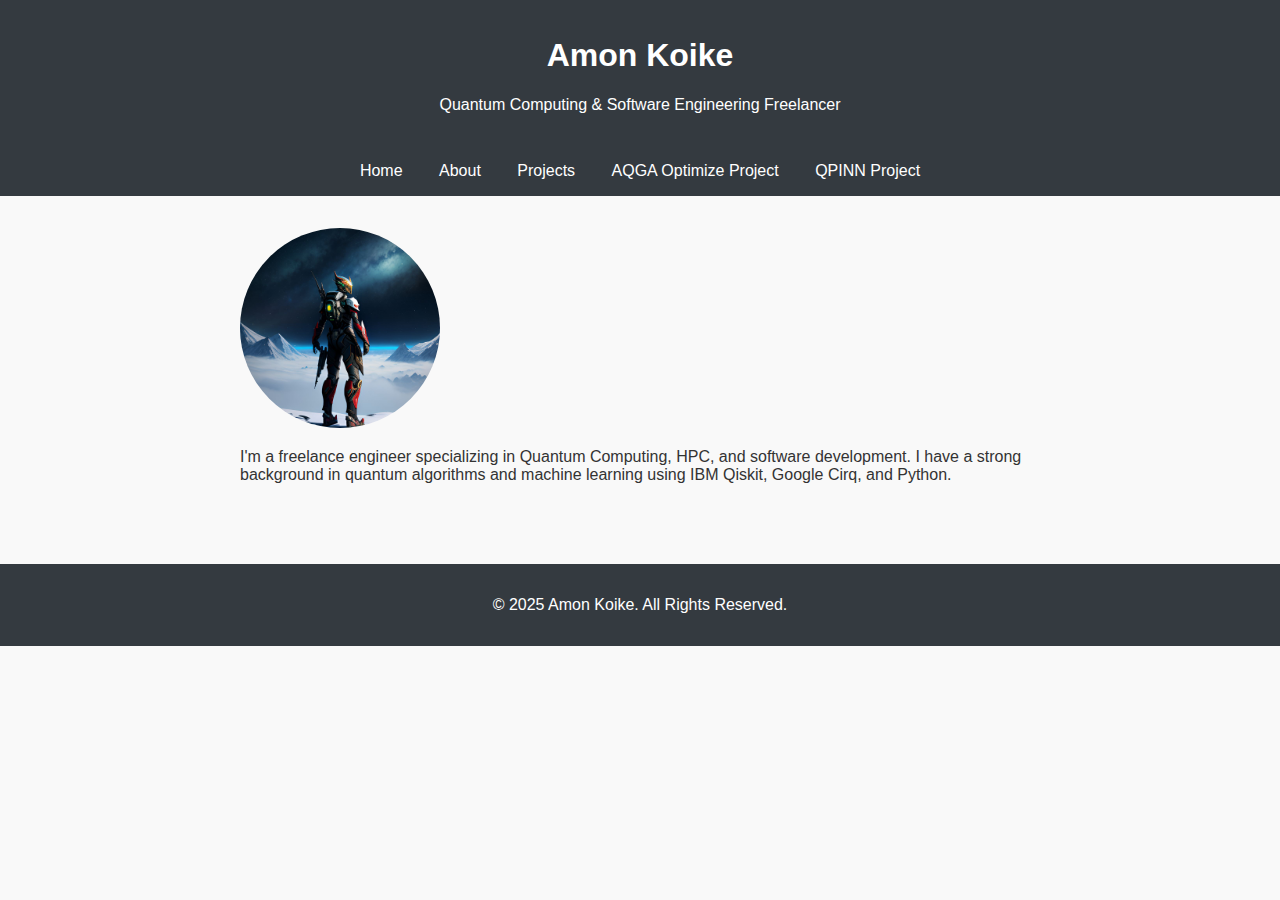
<file: index.html>
<!DOCTYPE html>
<html lang="en">
<head>
  <meta charset="UTF-8">
  <meta name="viewport" content="width=device-width, initial-scale=1.0">
  <title>Amon Koike | Quantum Computing Portfolio</title>
  <link rel="stylesheet" href="css/style.css">
</head>
<body>
  <header>
    <h1>Amon Koike</h1>
    <p>Quantum Computing & Software Engineering Freelancer</p>
  </header>

  <nav>
    <a href="index.html">Home</a>
    <a href="about.html">About</a>
    <a href="projects.html">Projects</a>
    <a href="aqga.html">AQGA Optimize Project</a>
    <a href="qpinn.html">QPINN Project</a> <!-- ← 新規リンクを追加 -->
  </nav>

  <section class="intro">
    <img src="assets/profile.jpg" alt="Profile Picture" class="profile-img">
    <p>
      I'm a freelance engineer specializing in Quantum Computing, HPC, and software development.
      I have a strong background in quantum algorithms and machine learning using IBM Qiskit, Google Cirq, and Python.
    </p>
  </section>

  <footer>
    <p>© 2025 Amon Koike. All Rights Reserved.</p>
  </footer>
</body>
</html>
</file>
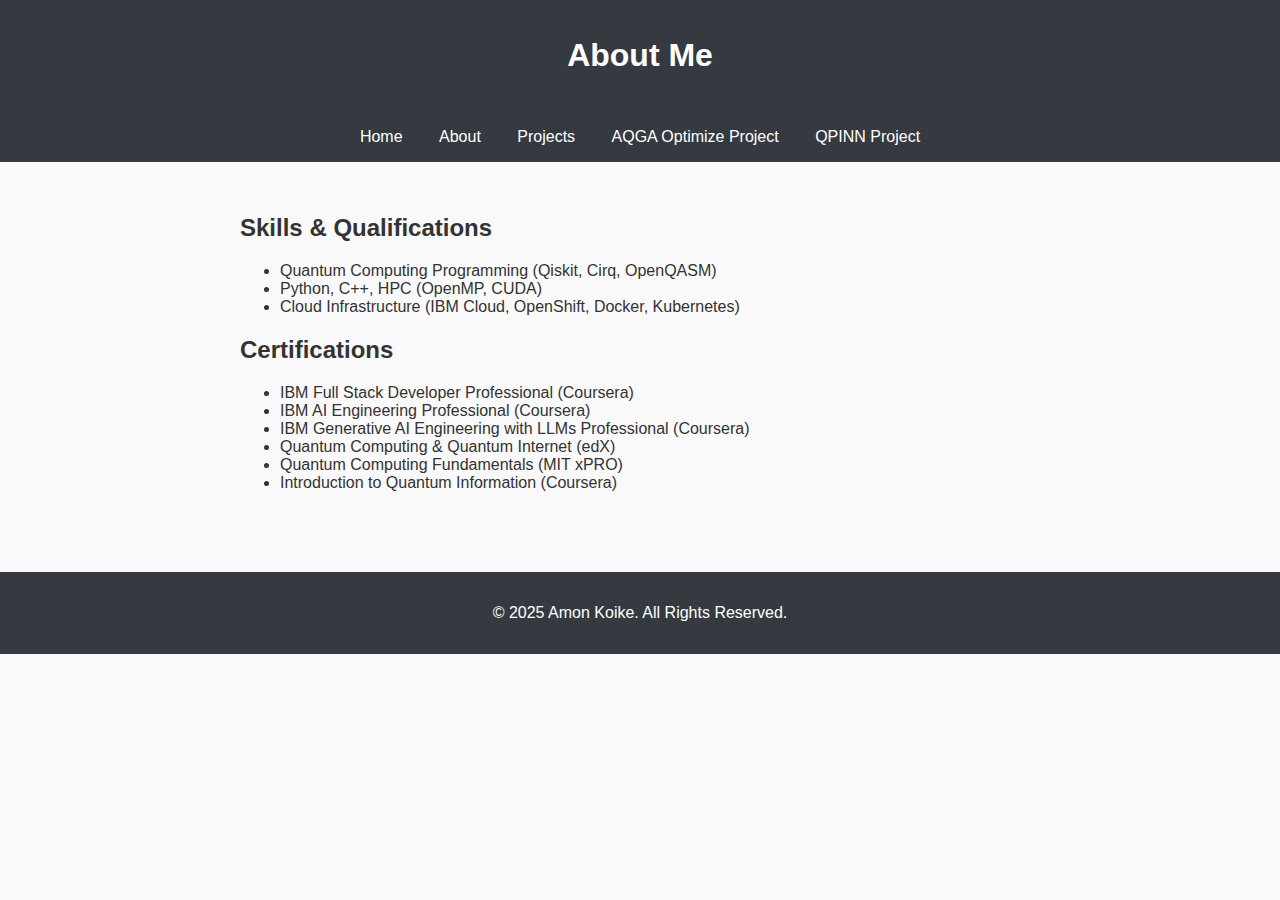
<file: about.html>
<!DOCTYPE html>
<html lang="en">
<head>
  <meta charset="UTF-8">
  <meta name="viewport" content="width=device-width, initial-scale=1.0">
  <title>About | Amon Koike</title>
  <link rel="stylesheet" href="css/style.css">
</head>
<body>
  <header>
    <h1>About Me</h1>
  </header>

  <nav>
    <a href="index.html">Home</a>
    <a href="about.html">About</a>
    <a href="projects.html">Projects</a>
    <a href="aqga.html">AQGA Optimize Project</a>
    <a href="qpinn.html">QPINN Project</a> <!-- ← 新規リンクを追加 -->
  </nav>

  <section class="about">
    <h2>Skills & Qualifications</h2>
    <ul>
      <li>Quantum Computing Programming (Qiskit, Cirq, OpenQASM)</li>
      <li>Python, C++, HPC (OpenMP, CUDA)</li>
      <li>Cloud Infrastructure (IBM Cloud, OpenShift, Docker, Kubernetes)</li>
    </ul>

    <h2>Certifications</h2>
    <ul>
      <li>IBM Full Stack Developer Professional (Coursera)</li>
      <li>IBM AI Engineering Professional (Coursera)</li>
      <li>IBM Generative AI Engineering with LLMs Professional (Coursera)</li>
      <li>Quantum Computing & Quantum Internet (edX)</li>
      <li>Quantum Computing Fundamentals (MIT xPRO)</li>
      <li>Introduction to Quantum Information (Coursera)</li>
      
    </ul>
  </section>

  <footer>
    <p>© 2025 Amon Koike. All Rights Reserved.</p>
  </footer>
</body>
</html>
</file>
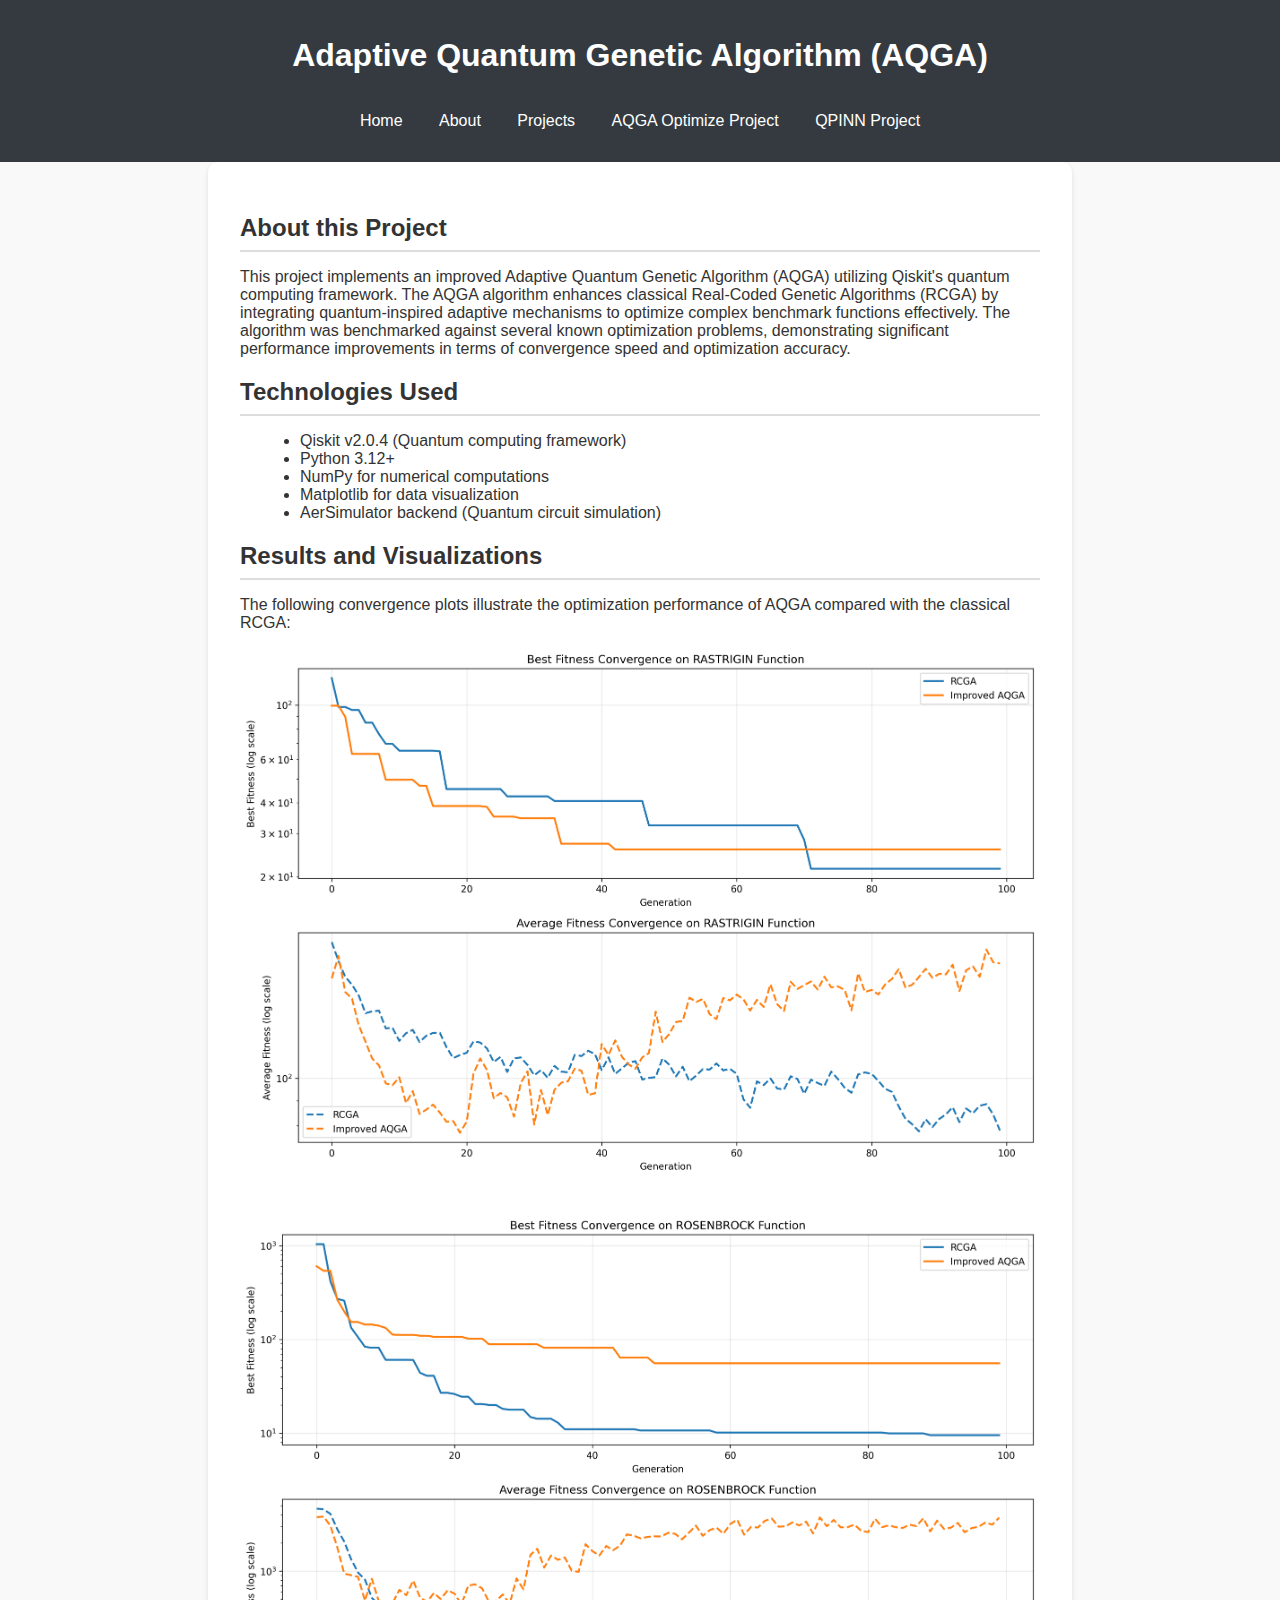
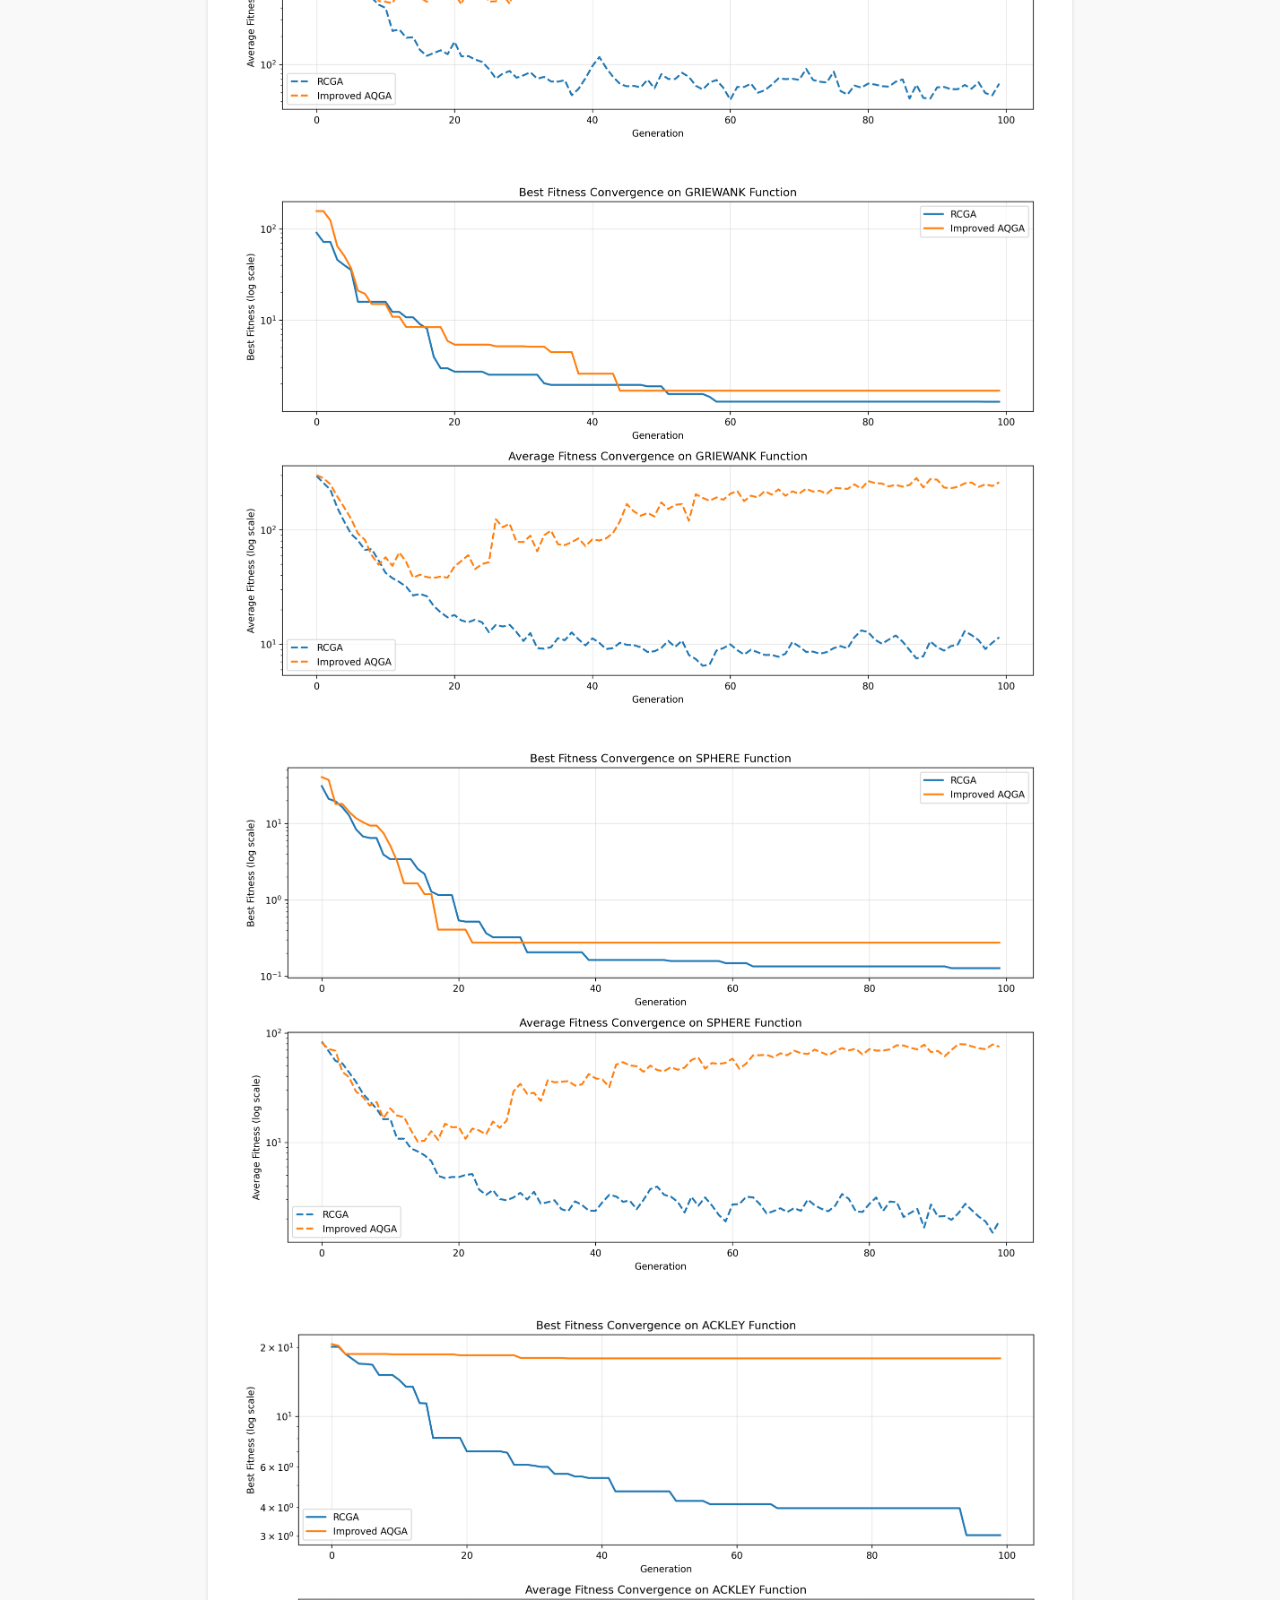
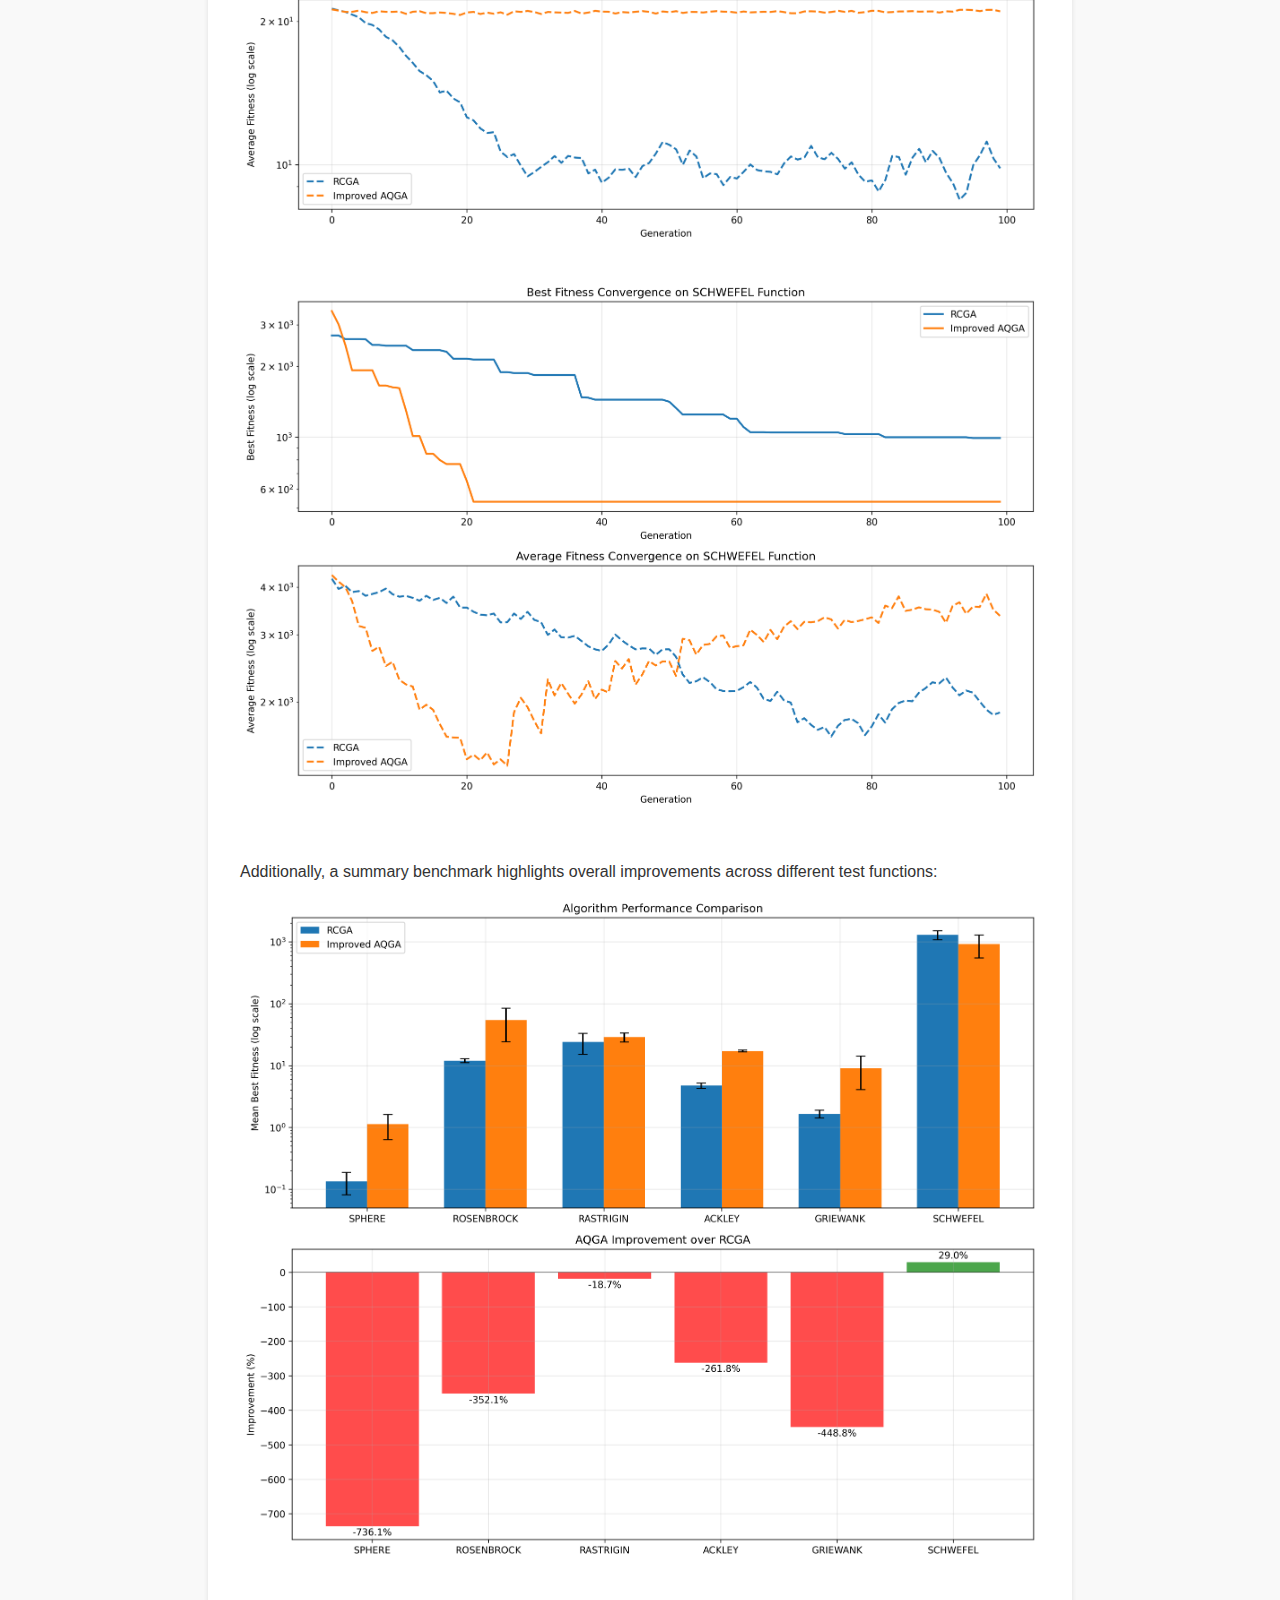
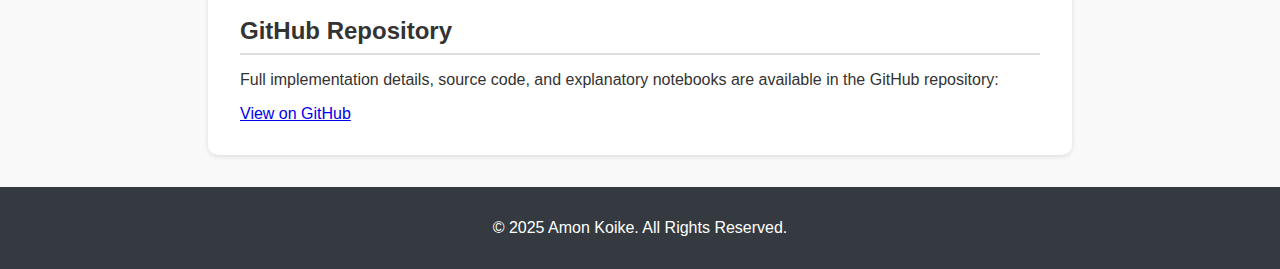
<file: aqga.html>
<!DOCTYPE html>
<html lang="en">
<head>
  <meta charset="UTF-8">
  <meta name="viewport" content="width=device-width, initial-scale=1.0">
  <title>Adaptive Quantum Genetic Algorithm (AQGA) Project | Amon Koike</title>
  <link rel="stylesheet" href="css/style.css">
</head>
<body>
  <header>
    <h1>Adaptive Quantum Genetic Algorithm (AQGA)</h1>
    <nav>
      <a href="index.html">Home</a>
      <a href="about.html">About</a>
      <a href="projects.html">Projects</a>
      <a href="aqga.html">AQGA Optimize Project</a>
      <a href="qpinn.html">QPINN Project</a>
    </nav>
  </header>

  <section class="project-details">
    <h2>About this Project</h2>
    <p>
      This project implements an improved Adaptive Quantum Genetic Algorithm (AQGA) utilizing Qiskit's quantum computing framework. The AQGA algorithm enhances classical Real-Coded Genetic Algorithms (RCGA) by integrating quantum-inspired adaptive mechanisms to optimize complex benchmark functions effectively. The algorithm was benchmarked against several known optimization problems, demonstrating significant performance improvements in terms of convergence speed and optimization accuracy.
    </p>

    <h2>Technologies Used</h2>
    <ul>
      <li>Qiskit v2.0.4 (Quantum computing framework)</li>
      <li>Python 3.12+</li>
      <li>NumPy for numerical computations</li>
      <li>Matplotlib for data visualization</li>
      <li>AerSimulator backend (Quantum circuit simulation)</li>
    </ul>

    <h2>Results and Visualizations</h2>
    <p>The following convergence plots illustrate the optimization performance of AQGA compared with the classical RCGA:</p>
    <img src="assets/convergence_rastrigin_20250604_145226.png" alt="Convergence on Rastrigin Function" width="100%">
    <img src="assets/convergence_rosenbrock_20250604_144925.png" alt="Convergence on Rosenbrock Function" width="100%">
    <img src="assets/convergence_griewank_20250604_145826.png" alt="Convergence on Griewank Function" width="100%">
    <img src="assets/convergence_sphere_20250604_144619.png" alt="Convergence on Sphere Function" width="100%">
    <img src="assets/convergence_ackley_20250604_145514.png" alt="Convergence on Ackley Function" width="100%">
    <img src="assets/convergence_schwefel_20250604_150134.png" alt="Convergence on Schwefel Function" width="100%">
    <p>Additionally, a summary benchmark highlights overall improvements across different test functions:</p>
    <img src="assets/benchmark_summary_20250604_144327.png" alt="Benchmark Summary" width="100%">

    <h2>GitHub Repository</h2>
    <p>
      Full implementation details, source code, and explanatory notebooks are available in the GitHub repository:
    </p>
    <a href="https://github.com/thedaemon-wizard/aqga-rcga" target="_blank">View on GitHub</a>

  </section>

  <footer>
    <p>© 2025 Amon Koike. All Rights Reserved.</p>
  </footer>
</body>
</html>
</file>
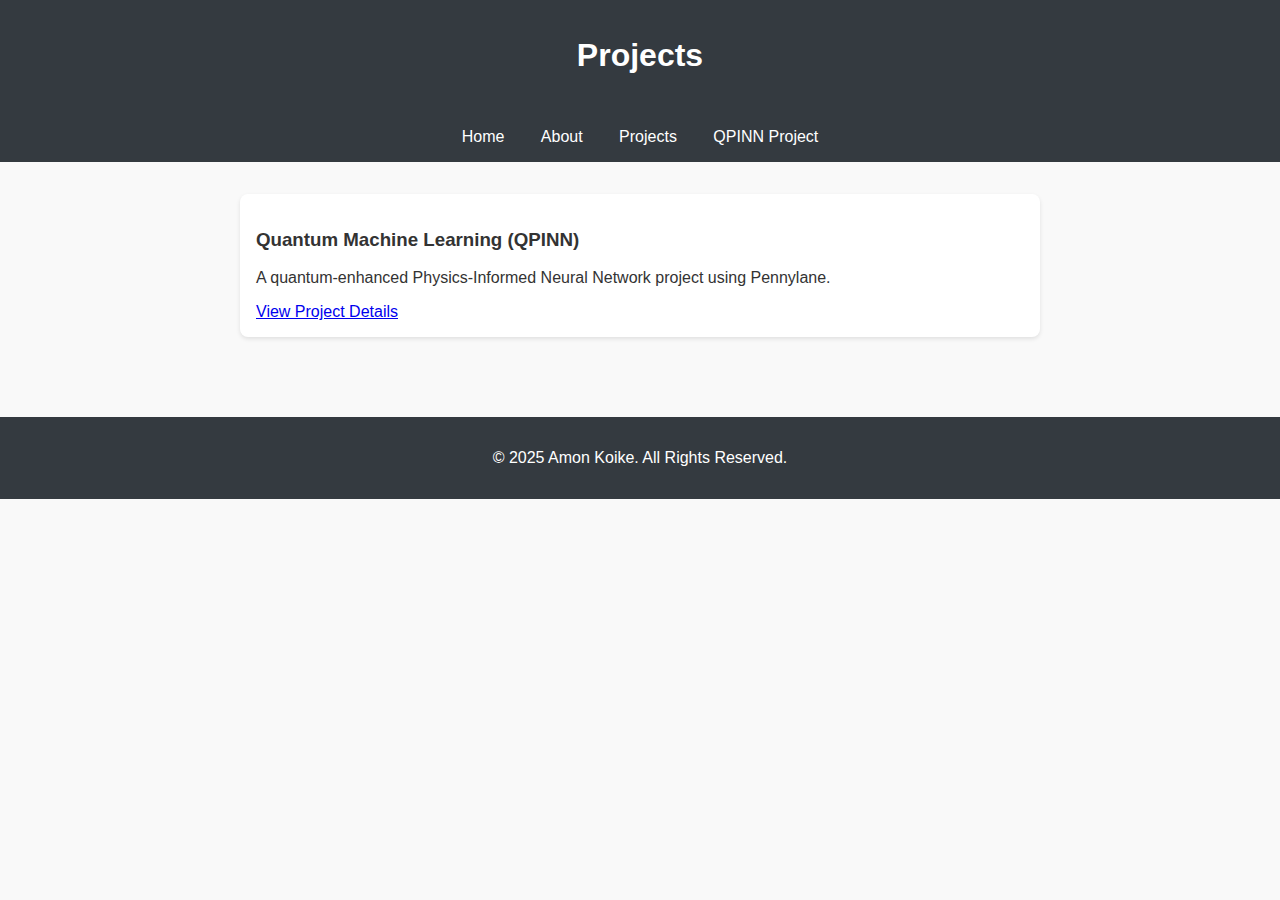
<file: projects.html>
<!DOCTYPE html>
<html lang="en">
<head>
  <meta charset="UTF-8">
  <meta name="viewport" content="width=device-width, initial-scale=1.0">
  <title>Projects | Amon Koike</title>
  <link rel="stylesheet" href="css/style.css">
</head>
<body>
  <header>
    <h1>Projects</h1>
  </header>

  <nav>
    <a href="index.html">Home</a>
    <a href="about.html">About</a>
    <a href="projects.html">Projects</a>
    <a href="qpinn.html">QPINN Project</a> <!-- ← 新規リンクを追加 -->
  </nav>

  <section class="projects">
    <div class="project">
        <h3>Quantum Machine Learning (QPINN)</h3>
        <p>A quantum-enhanced Physics-Informed Neural Network project using Pennylane.</p>
        <a href="qpinn.html">View Project Details</a>
    </div>
    <!--
    <div class="project">
      <h3>Quantum Machine Learning (VQC)</h3>
      <p>A quantum classification project using Qiskit.</p>
      <a href="https://github.com/yourusername/vqc-project" target="_blank">View Project</a>
    </div>

    <div class="project">
      <h3>Quantum Optimization (QAOA)</h3>
      <p>Optimization algorithm solving scheduling problems.</p>
      <a href="https://github.com/yourusername/qaoa-project" target="_blank">View Project</a>
    </div>

    <div class="project">
      <h3>Quantum Optics Simulation</h3>
      <p>Two-level atomic interaction simulations with HPC.</p>
      <a href="https://github.com/yourusername/quantum-optics-simulation" target="_blank">View Project</a>
    </div>
    -->
  </section>

  <footer>
    <p>© 2025 Amon Koike. All Rights Reserved.</p>
  </footer>
</body>
</html>
</file>
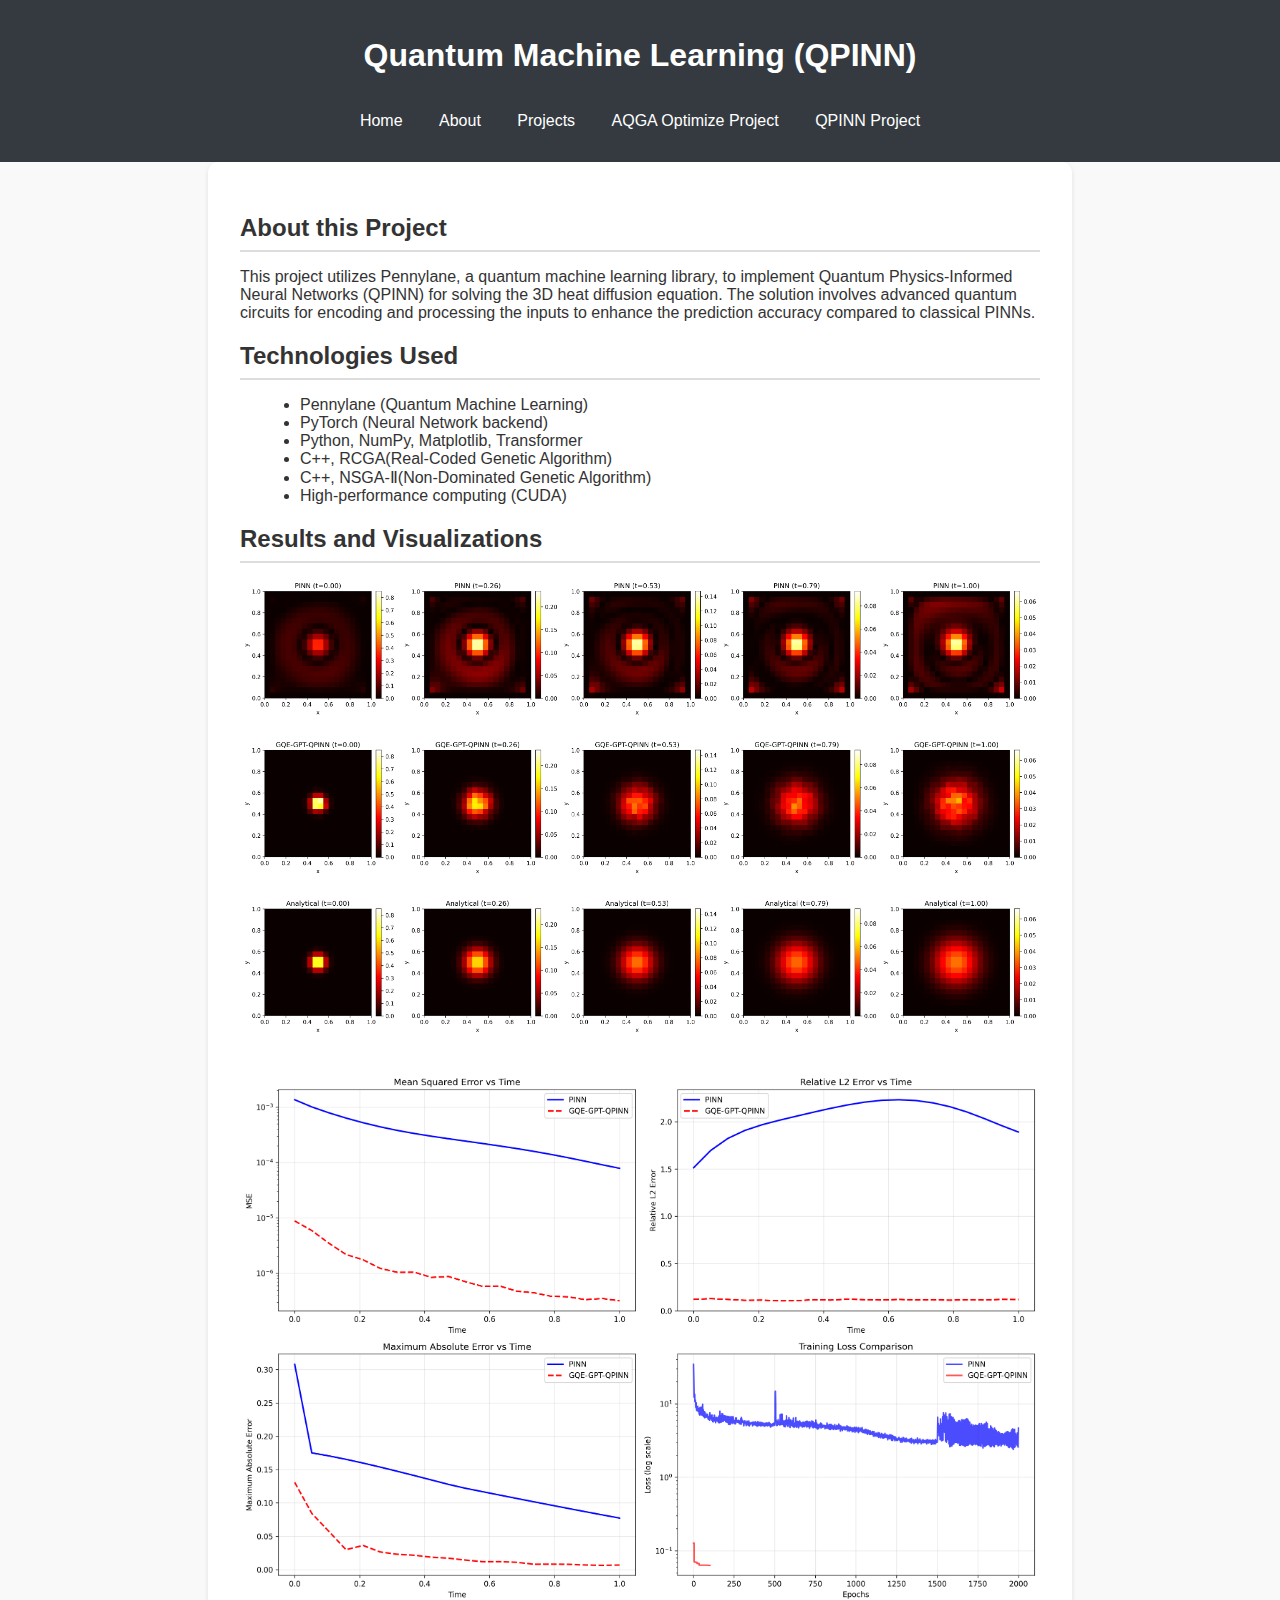
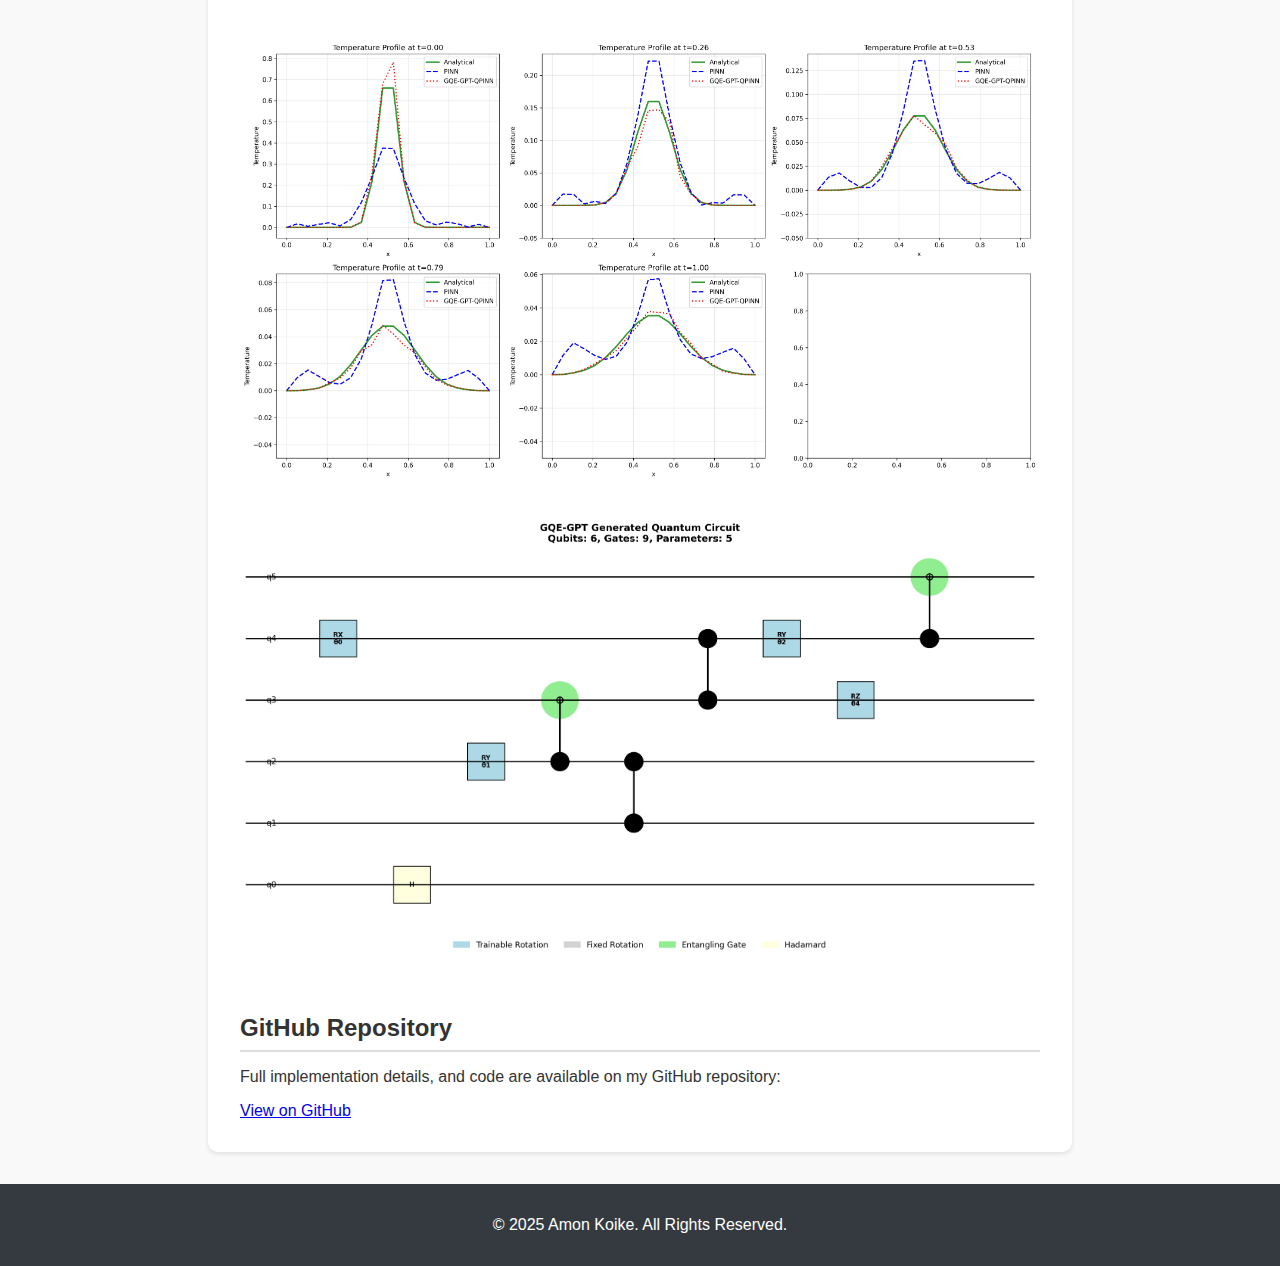
<file: qpinn.html>
<!DOCTYPE html>
<html lang="en">
<head>
  <meta charset="UTF-8">
  <meta name="viewport" content="width=device-width, initial-scale=1.0">
  <title>Quantum Machine Learning (QPINN) Project | Amon Koike</title>
  <link rel="stylesheet" href="css/style.css">
</head>
<body>
  <header>
    <h1>Quantum Machine Learning (QPINN)</h1>
    <nav>
      <a href="index.html">Home</a>
      <a href="about.html">About</a>
      <a href="projects.html">Projects</a>
      <a href="aqga.html">AQGA Optimize Project</a>
      <a href="qpinn.html">QPINN Project</a> <!-- ← 新規リンクを追加 -->
      <!--<a href="blog.html">Blog</a>-->
    </nav>
  </header>

  <section class="project-details">
    <h2>About this Project</h2>
    <p>
      This project utilizes Pennylane, a quantum machine learning library, to implement Quantum Physics-Informed Neural Networks (QPINN) for solving the 3D heat diffusion equation. The solution involves advanced quantum circuits for encoding and processing the inputs to enhance the prediction accuracy compared to classical PINNs.
    </p>
    <p>
     </p>

    <h2>Technologies Used</h2>
    <ul>
      <li>Pennylane (Quantum Machine Learning)</li>
      <li>PyTorch (Neural Network backend)</li>
      <li>Python, NumPy, Matplotlib, Transformer</li>
      <li>C++, RCGA(Real-Coded Genetic Algorithm)</li>
      <li>C++, NSGA-Ⅱ(Non-Dominated Genetic Algorithm)</li>
      <li>High-performance computing (CUDA)</li>
    </ul>

    <h2>Results and Visualizations</h2>
    <img src="assets/heat_equation_comparison_gqe_gpt.png" alt="Heat equation solution comparison" width="100%">
    <img src="assets/heat_equation_error_analysis_gqe_gpt.png" alt="Heat equation temperature profile comparison" width="100%">
    <img src="assets/heat_equation_profile_comparison_gqe_gpt.png" alt="Error comparison between PINN and QPINN" width="100%">
    <img src="assets/gqe_quantum_circuit.png" alt="GQE-GPT Generated Circuit" width="100%">
    <h2>GitHub Repository</h2>
    <p>
      Full implementation details, and code are available on my GitHub repository:
    </p>
    <a href="https://github.com/thedaemon-wizard/pinn-qpinn" target="_blank">View on GitHub</a>

  </section>

  <footer>
    <p>© 2025 Amon Koike. All Rights Reserved.</p>
  </footer>
</body>
</html>
</file>
<file: css/style.css>
body {
    font-family: Arial, sans-serif;
    margin: 0;
    padding: 0;
    background-color: #f9f9f9;
    color: #333;
  }
  
  header, nav, footer {
    background-color: #343a40;
    color: white;
    text-align: center;
    padding: 1rem;
  }
  
  nav a {
    color: white;
    margin: 0 1rem;
    text-decoration: none;
  }
  
  nav a:hover {
    text-decoration: underline;
  }
  
  section {
    padding: 2rem;
    max-width: 800px;
    margin: auto;
  }
  
  .profile-img {
    width: 200px;
    height: auto;
    border-radius: 50%;
  }
  
  .project {
    background-color: white;
    padding: 1rem;
    margin-bottom: 1rem;
    box-shadow: 0 2px 4px rgba(0,0,0,0.1);
    border-radius: 8px;
  }
  
  footer {
    margin-top: 2rem;
    padding: 1rem;
  }

  .project-details {
    max-width: 800px;
    margin: auto;
    background-color: white;
    padding: 2rem;
    border-radius: 10px;
    box-shadow: 0 2px 5px rgba(0,0,0,0.1);
  }
  
  .project-details h2 {
    border-bottom: 2px solid #ddd;
    padding-bottom: 0.5rem;
    margin-bottom: 1rem;
  }
  
  .project-details ul {
    margin-left: 20px;
  }
  
  .project-details img {
    margin-bottom: 2rem;
    border-radius: 5px;
  }
</file>
